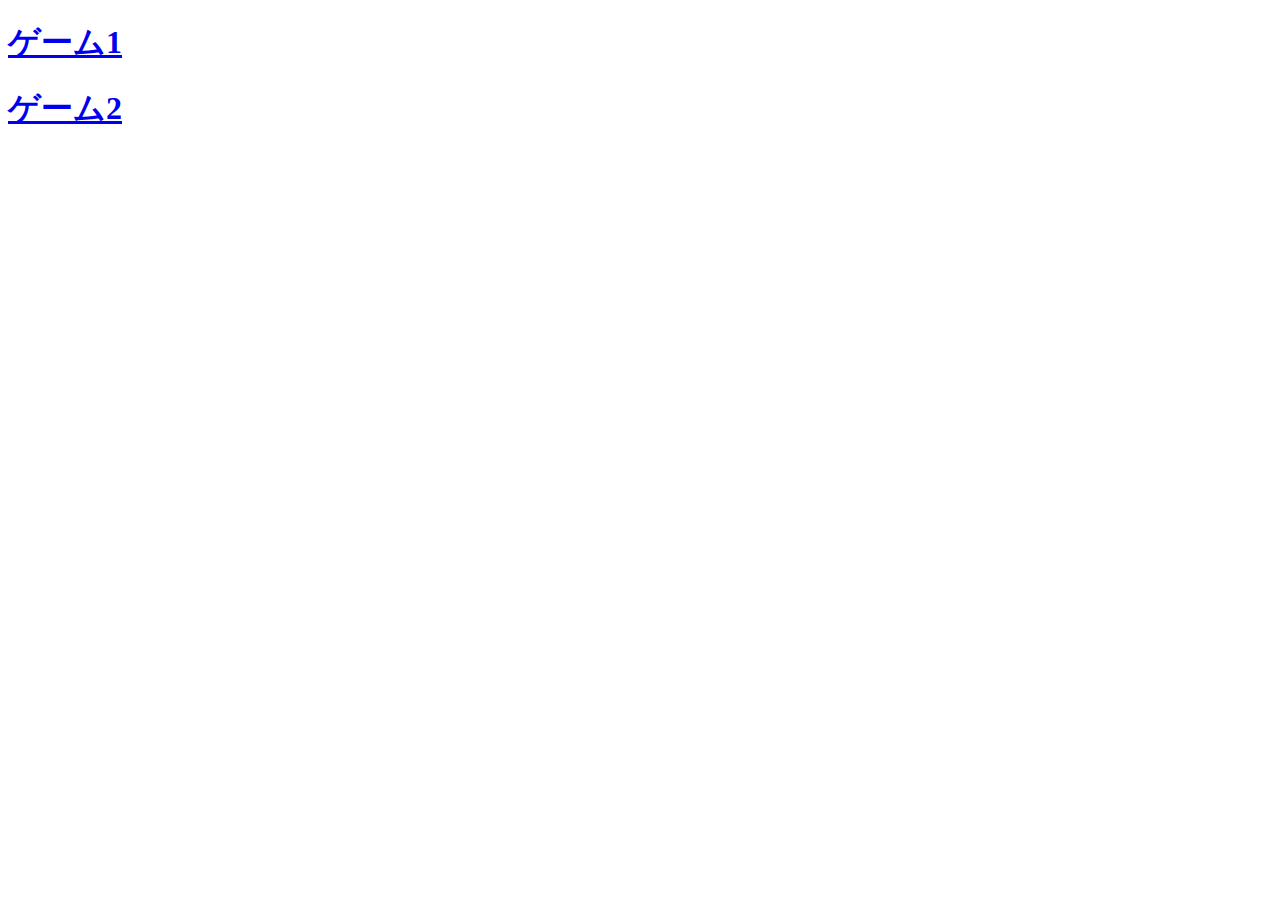
<file: hozon/index.html>
<!DOCTYPE html>
<html>
    <head>
        <title>ゲームまとめ</title>
    </head>
    <body>
        <h1><a href="./game_1/index.html">ゲーム1</a></h1>
        <h1><a href="./game_2/index.html">ゲーム2</a></h1>
    </body>
</html>
</file>
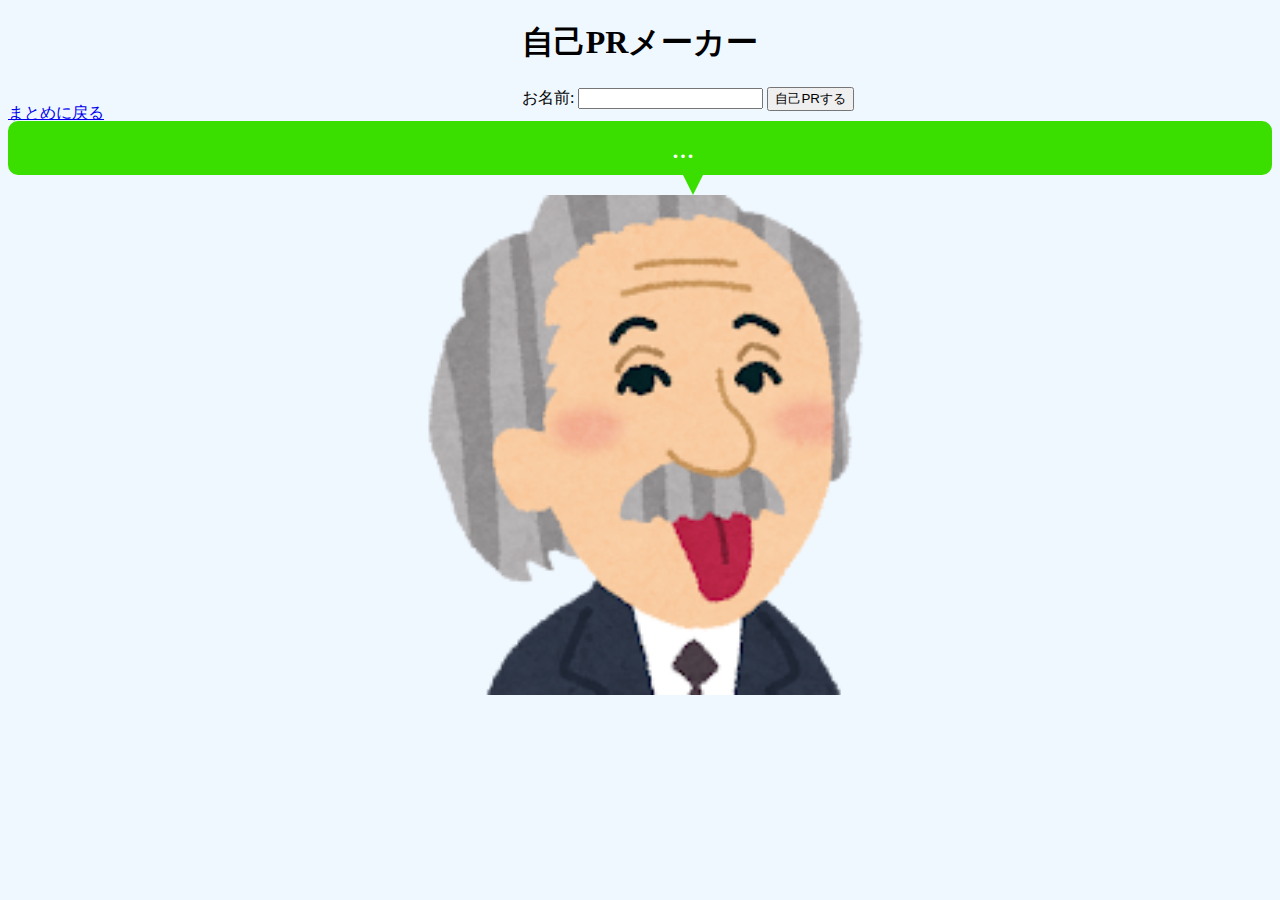
<file: hozon/game_1/index.html>
<!DOCTYPE html>
<html>

<head>
    <title>自己PRメーカー</title>
    <meta charset="utf-8">
    <!-- ここでJavascriptを読み込む -->
     <script src="main.js" defer></script>
    <!-- ここでCSSを読み込む -->
     <link rel="stylesheet" href="main.css">
</head>

<body>
    <h1>自己PRメーカー</h1>
    <p><a href="../index.html">まとめに戻る</a></p>
    <!-- ここにテキストボックスを置く -->
     <label for="name">お名前:</label>
     <input type="text" id="name">
    <!-- ここにボタンを置く -->
     <button id="button">自己PRする</button>
    <!-- ここに吹き出しを置く -->
     <div class="balloon">
        <div id="output">...</div>
     </div>
    <!-- ここに画像を置く -->
     <img src="einstein.png" id="face" alt="画像">
</body>

</html>
</file>
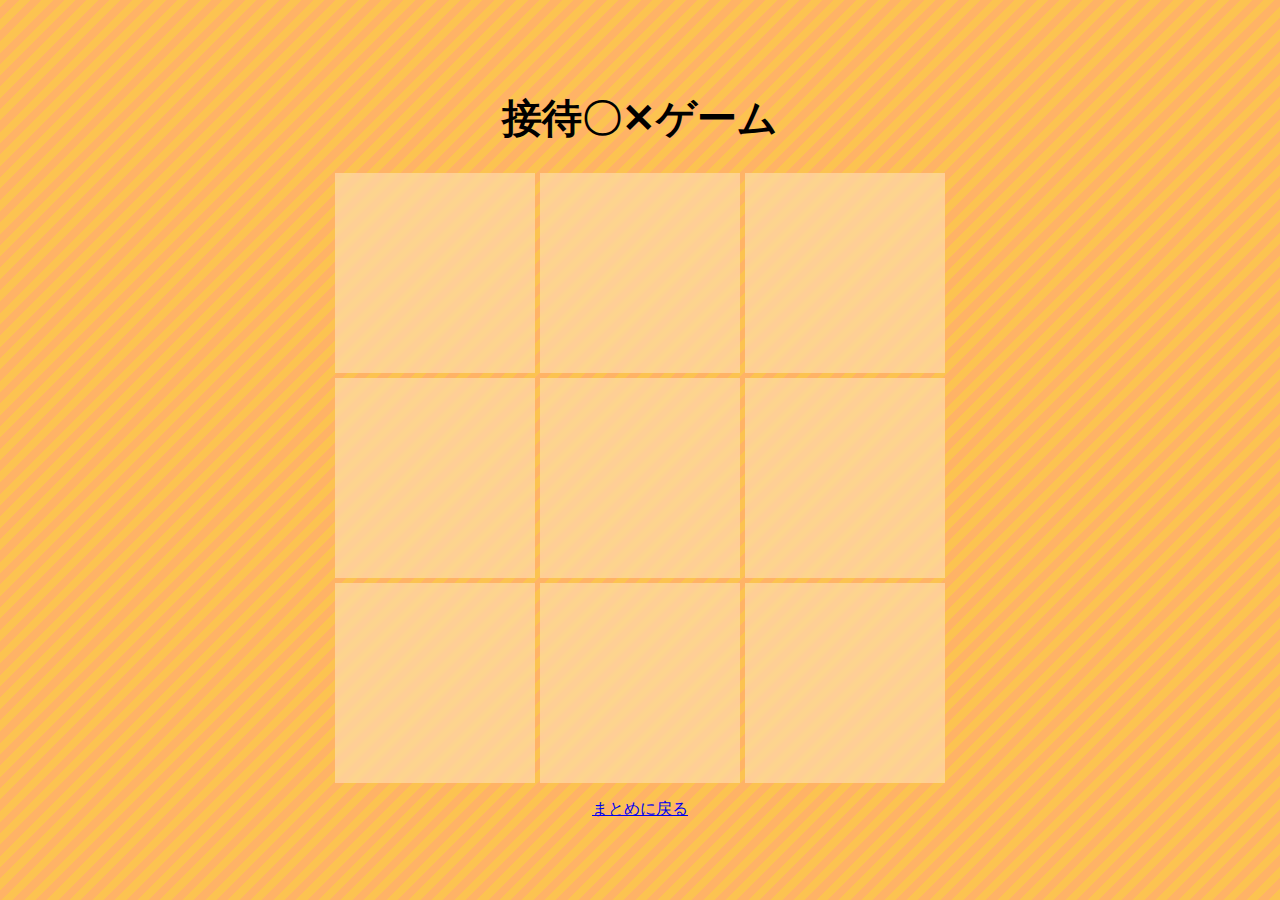
<file: hozon/game_2/index.html>
<!DOCTYPE html>
<html>
<head>
    <title>接待〇✕ゲーム</title>
    <meta charset="utf-8">
    <script src="./main.js" defer></script>
    <link rel="stylesheet" href="./main.css">
</head>

<body>
    <div id="back" class="hard">
        <h1>接待〇✕ゲーム</h1>
        <!-- ここにマス目を置く -->
         <div id="game">
            <div id="cell_0_0" class="cell"></div>
            <div id="cell_0_1" class="cell"></div>
            <div id="cell_0_2" class="cell"></div>
            <div id="cell_1_0" class="cell"></div>
            <div id="cell_1_1" class="cell"></div>
            <div id="cell_1_2" class="cell"></div>
            <div id="cell_2_0" class="cell"></div>
            <div id="cell_2_1" class="cell"></div>
            <div id="cell_2_2" class="cell"></div>
         </div>
        <div id="message"></div>
        <p><a href="../index.html">まとめに戻る</a></p>
    </div>
</body>

</html>
</file>
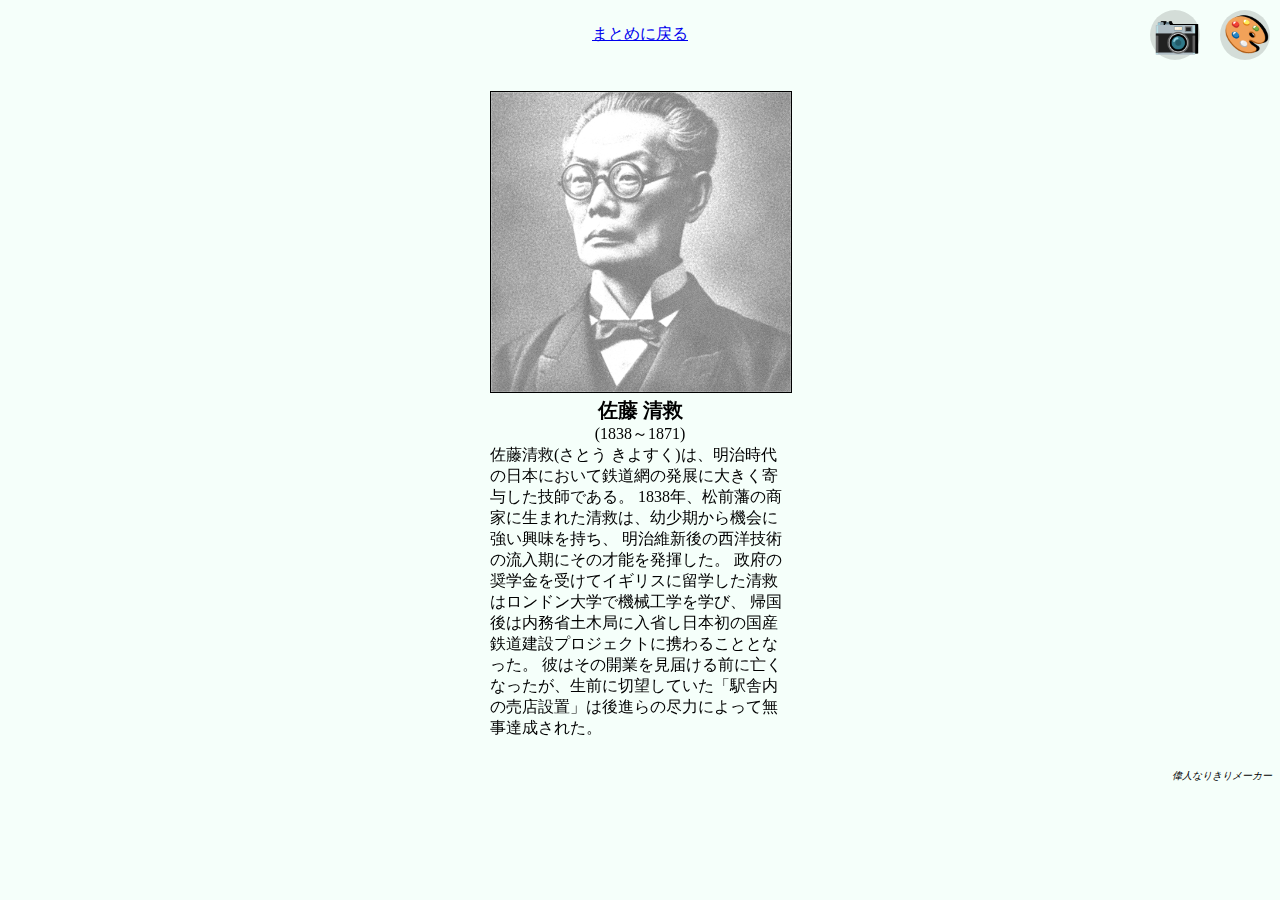
<file: hozon/game_4/index.html>
<!DOCTYPE html>

<html>

<head>
    <title>偉人なりきりメーカー</title>
    <meta charset="utf-8">
    <script src="./main.js" defer></script>
    <link rel="stylesheet" href="./main.css">
</head>

<body>
    <a href="../index.html"><p id="matome">まとめに戻る</p></a>
    <div id="header">
        <div id="icons">
            <div id="functions">
                <!--ペイントボタン-->
                <button class="function" id="paint">🎨</button>
                <!--カメラボタン-->
                <button class="function" id="camera">📷</button>
            </div>
            <div id="tools">
                <!--パレット-->
                <input type="color" id="color" class="hide">
            </div>
        </div>
    </div>
    <div id="out">
        <div id="main">
            <div id="photo">
                <!--肖像画-->
                <canvas id="face" width="300" height="300"></canvas>
                <!--ビデオ-->
                <video id="video" class="hide" width="300" height="300" autoplay></video>
            </div>
            <!--名前-->
            <div id="full_name" contenteditable="true">佐藤 清救</div>
            <!--生没年-->
            <div id="birth" contenteditable="true">(1838～1871)</div>
            <!--プロフィール-->
            <div id="profile" contenteditable="true">
                佐藤清救(さとう きよすく)は、明治時代の日本において鉄道網の発展に大きく寄与した技師である。
                1838年、松前藩の商家に生まれた清救は、幼少期から機会に強い興味を持ち、
                明治維新後の西洋技術の流入期にその才能を発揮した。
                政府の奨学金を受けてイギリスに留学した清救はロンドン大学で機械工学を学び、
                帰国後は内務省土木局に入省し日本初の国産鉄道建設プロジェクトに携わることとなった。
                彼はその開業を見届ける前に亡くなったが、生前に切望していた「駅舎内の売店設置」は後進らの尽力によって無事達成された。
            </div>
        </div>
        <!--落書きエリア-->
        <canvas id="rakugaki" class="hide"></canvas>
    </div>
    <!--アップロードボタン(隠し)-->
    <input type="file" id="file">
    <div id="footer">偉人なりきりメーカー</div>
</body>

</html>
</file>
<file: hozon/game_1/main.css>
body {
    /* ここに全体の装飾を書く */
    background-color: aliceblue;
    text-align: center;
}

#face {
    /* ここに画像の装飾を書く */
    width: 500px;padding-top: 20px;
}

/* ここから下は吹き出しの装飾 */

.balloon {
    position: relative;
    font-size: 30px;
    color: #FFFFFF;
    background-color: #3ADF00;
    margin-top: 10px;
    padding: 10px;
    border-radius: 10px;
}

.balloon::before {
    content: "";
    position: absolute;
    bottom: -20px;
    border-top: 20px solid #3ADF00;
    border-left: 10px solid transparent;
    border-right: 10px solid transparent;
}

p{
    float: left;
}
</file>
<file: hozon/game_2/main.css>
body {
    margin: 0;
    font-family: sans-serif;
}

#back {
    height: 100vh;
    width: 100vw;
    display: grid;
    place-content: center;
    place-items: center;
}

#message {
    position: absolute;
    top: 50%;
    left: 50%;
    transform: translate(-50%, -50%);
    font-size: 90px;
    font-weight: bold;
    pointer-events: none;
}

.hard {
    background-color: #ffb366;
    background-image:
        repeating-linear-gradient(-45deg, #fcc351, #fcc351 8px, transparent 0, transparent 16px);
}

.easy {
    background-color: #d1ff66;
    background-image:
        repeating-linear-gradient(-45deg, #c9fc51, #c9fc51 8px, transparent 0, transparent 16px);
}

h1 {
    font-size: 40px;
    font-weight: bold;
}

#game {
    display: grid;
    grid-template-rows: repeat(3, 200px);
    grid-template-columns: repeat(3, 200px);
    grid-gap: 5px;
}

.cell {
    font-size: 130px;
    font-weight: bold;
    user-select: none;
    display: flex;
    align-items: center;
    justify-content: center;
    background-color: #ffffff55;
    backdrop-filter: blur(3px);
}

.o {
    color: #f48fb1;
}

.x {
    color: #2196f3;
}

p{
    float: left;
}
</file>
<file: hozon/game_4/main.css>
body {
    display: flex;
    flex-flow: column;
    place-content: center;
    place-items: center;
    font-family: 'ＭＳ 明朝', serif;
    background-color: mintcream;
}

#header {
    position: fixed;
    top: 0;
    left: 0;
    width: 100%;
}

#icons {
    display: flex;
    flex-direction: column;
    width: 100%;
}

#functions,
#tools {
    display: flex;
    flex-direction: row-reverse;
    width: 100%;
    z-index: 2;
}

#color {
    margin: 10px;
}

#out {
    position: relative;
}

#main {
    margin: 30px 150px;
    max-width: 300px;
}

#photo {
    position: relative;
}

#face {
    border: 1px solid #000000;
    background-size: cover;
    /* 肖像画 */
    background-image: url(./face.png)
}

#video {
    position: absolute;
    top: 0px;
    left: 0px;
}

#full_name {
    font-size: 20px;
    font-weight: bold;
    text-align: center;
}

#birth {
    text-align: center;
}

#rakugaki {
    z-index: 1;
    position: absolute;
    top: 0;
    left: 0;
    width: 100%;
    height: 100%;
    border-style: dashed;
    border-color: #00000000;
}

#rakugaki:hover {
    border-style: dashed;
    border-color: #00000066;
}

#footer {
    position: sticky;
    width: 100%;
    text-align: right;
    font-style: italic;
    font-size: 10px;
}

#file {
    display: none;
}

.function {
    border-radius: 50%;
    display: flex;
    justify-content: center;
    align-items: center;
    width: 50px;
    height: 50px;
    background: #00000022;
    text-decoration: none;
    text-align: center;
    border: none;
    margin: 10px;
    font-size: 36px;
    line-height: 50px;
    text-shadow: 3px -1px 0px black;
}

.on {
    background: #00c3ff66;
}

.hide {
    display: none;
}
</file>
